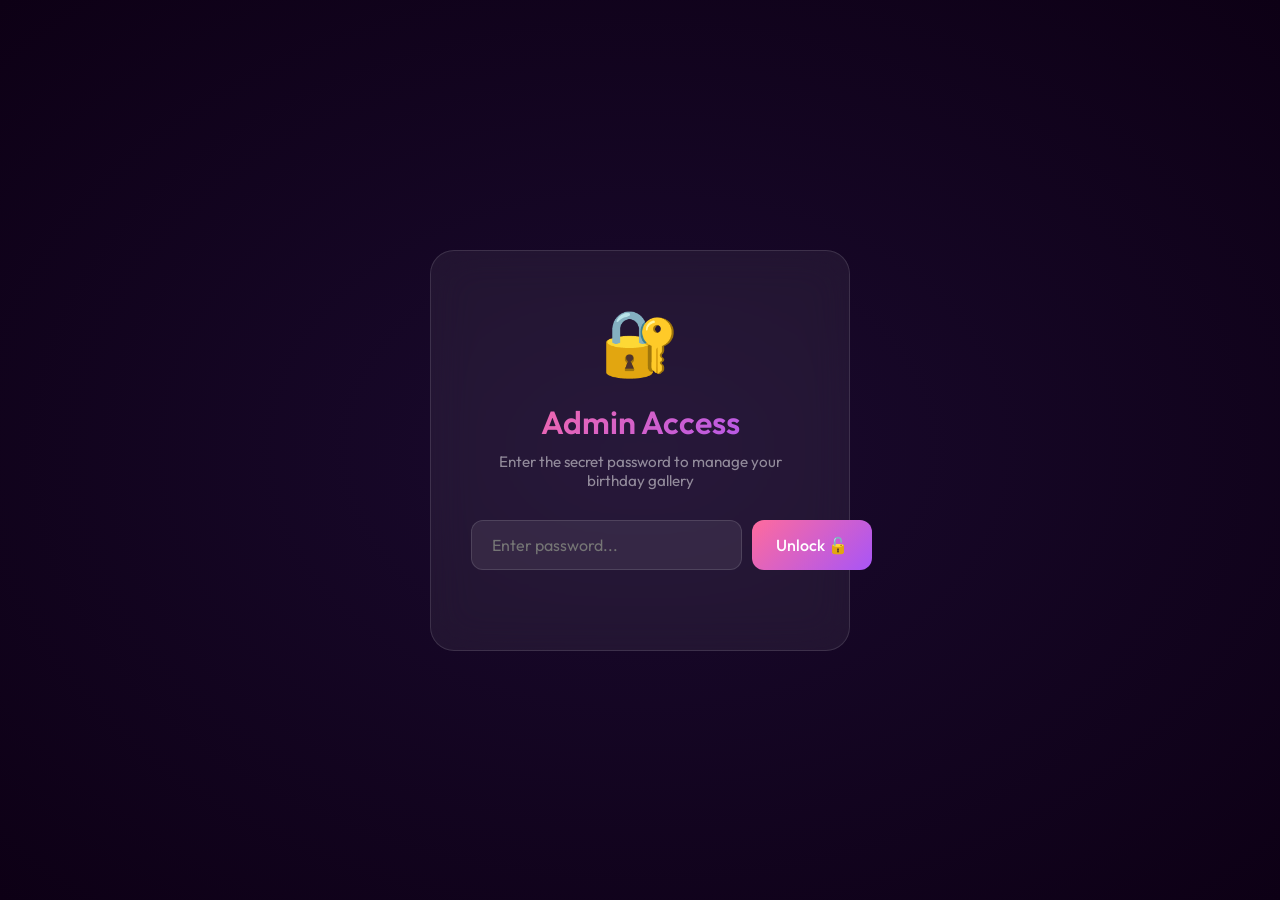
<file: admin.html>
<!DOCTYPE html>
<html lang="en">
<head>
    <meta charset="UTF-8">
    <meta name="viewport" content="width=device-width, initial-scale=1.0">
    <title>Admin Panel — Birthday Website</title>
    <link rel="preconnect" href="https://fonts.googleapis.com">
    <link rel="preconnect" href="https://fonts.gstatic.com" crossorigin>
    <link href="https://fonts.googleapis.com/css2?family=Outfit:wght@300;400;500;600;700&display=swap" rel="stylesheet">
    <link rel="stylesheet" href="css/admin.css">
</head>
<body>

    <!-- LOGIN SCREEN -->
    <div id="login-screen">
        <div class="login-container">
            <div class="login-icon">🔐</div>
            <h1>Admin Access</h1>
            <p>Enter the secret password to manage your birthday gallery</p>
            <form id="login-form">
                <div class="input-group">
                    <input type="password" id="admin-password" placeholder="Enter password..." autocomplete="off" required>
                    <button type="submit" class="btn-login">Unlock 🔓</button>
                </div>
                <p id="login-error" class="error-msg"></p>
            </form>
        </div>
    </div>

    <!-- ADMIN DASHBOARD -->
    <div id="admin-dashboard" class="hidden">
        <!-- Header -->
        <header class="admin-header">
            <div class="admin-header-left">
                <h1>🎂 Birthday Gallery Manager</h1>
            </div>
            <div class="admin-header-right">
                <a href="index.html" class="btn-view-site" target="_blank">👁️ View Website</a>
                <button id="logout-btn" class="btn-logout">Logout</button>
            </div>
        </header>

        <!-- Stats Bar -->
        <div class="stats-bar">
            <div class="stat-card">
                <span class="stat-number" id="stat-total">0</span>
                <span class="stat-label">Total Files</span>
            </div>
            <div class="stat-card">
                <span class="stat-number" id="stat-photos">0</span>
                <span class="stat-label">Photos</span>
            </div>
            <div class="stat-card">
                <span class="stat-number" id="stat-videos">0</span>
                <span class="stat-label">Videos</span>
            </div>
            <div class="stat-card">
                <span class="stat-number" id="stat-cloud">☁️</span>
                <span class="stat-label">Cloudinary</span>
            </div>
        </div>

        <!-- Upload Section -->
        <div class="upload-section">
            <h2>📤 Upload Media</h2>
            <p class="upload-hint">Drag & drop files or click to browse. Supports photos and videos.</p>
            
            <div class="upload-zone" id="upload-zone">
                <div class="upload-zone-content">
                    <div class="upload-icon">📁</div>
                    <p class="upload-text">Drop photos & videos here</p>
                    <p class="upload-subtext">or click to browse files</p>
                    <input type="file" id="file-input" multiple accept="image/*,video/*" class="file-input-hidden">
                </div>
            </div>

            <!-- Upload Progress -->
            <div id="upload-progress-container" class="hidden">
                <div id="upload-items"></div>
            </div>
        </div>

        <!-- Gallery Management -->
        <div class="gallery-management">
            <div class="gallery-management-header">
                <h2>🖼️ Uploaded Media</h2>
                <button id="refresh-gallery" class="btn-refresh">🔄 Refresh</button>
            </div>
            <div class="admin-gallery-grid" id="admin-gallery-grid">
                <div class="loading-placeholder">Loading gallery...</div>
            </div>
        </div>

        <!-- Cloudinary Config -->
        <div class="config-section">
            <h2>⚙️ Cloudinary Configuration</h2>
            <div class="config-grid">
                <div class="config-item">
                    <label>Cloud Name</label>
                    <input type="text" id="config-cloud-name" value="dnsyvxggn">
                </div>
                <div class="config-item">
                    <label>Upload Preset</label>
                    <input type="text" id="config-upload-preset" value="birthday-wife">
                </div>
                <div class="config-item">
                    <label>Folder</label>
                    <input type="text" id="config-folder" value="birthday-wife">
                </div>
                <div class="config-item">
                    <label>Tag</label>
                    <input type="text" id="config-tag" value="birthday-gallery">
                </div>
            </div>
            <button id="save-config" class="btn-save-config">💾 Save Configuration</button>
        </div>
    </div>

    <script src="js/cloudinary.js"></script>
    <script src="js/admin.js"></script>
</body>
</html>
</file>
<file: css/admin.css>
/* ============================================
   ADMIN PANEL STYLES
   ============================================ */

:root {
    --bg-dark: #0d0015;
    --bg-deep: #1a0a2e;
    --bg-card: #1e1035;
    --rose: #ff6b9d;
    --rose-light: #ff9ec6;
    --gold: #ffd700;
    --purple: #a855f7;
    --purple-light: #c084fc;
    --green: #10b981;
    --red: #ef4444;
    --white: #ffffff;
    --glass-bg: rgba(255, 255, 255, 0.06);
    --glass-border: rgba(255, 255, 255, 0.12);
    --font: 'Outfit', sans-serif;
    --transition: all 0.3s ease;
}

*, *::before, *::after {
    margin: 0;
    padding: 0;
    box-sizing: border-box;
}

body {
    font-family: var(--font);
    background: var(--bg-dark);
    color: var(--white);
    min-height: 100vh;
}

.hidden { display: none !important; }

/* ============================================
   LOGIN SCREEN
   ============================================ */
#login-screen {
    min-height: 100vh;
    display: flex;
    align-items: center;
    justify-content: center;
    background: radial-gradient(ellipse at center, #1a0a2e, #0d0015);
    padding: 20px;
}

.login-container {
    text-align: center;
    max-width: 420px;
    width: 100%;
    padding: 50px 40px;
    background: var(--glass-bg);
    border: 1px solid var(--glass-border);
    border-radius: 24px;
    backdrop-filter: blur(20px);
}

.login-icon {
    font-size: 4rem;
    margin-bottom: 20px;
}

.login-container h1 {
    font-size: 2rem;
    font-weight: 600;
    margin-bottom: 10px;
    background: linear-gradient(135deg, var(--rose), var(--purple));
    -webkit-background-clip: text;
    -webkit-text-fill-color: transparent;
    background-clip: text;
}

.login-container p {
    color: rgba(255,255,255,0.5);
    margin-bottom: 30px;
    font-size: 0.95rem;
}

.input-group {
    display: flex;
    gap: 10px;
}

.input-group input {
    flex: 1;
    padding: 14px 20px;
    background: rgba(255,255,255,0.08);
    border: 1px solid var(--glass-border);
    border-radius: 12px;
    color: white;
    font-family: var(--font);
    font-size: 1rem;
    outline: none;
    transition: var(--transition);
}

.input-group input:focus {
    border-color: var(--rose);
    box-shadow: 0 0 20px rgba(255, 107, 157, 0.2);
}

.btn-login {
    padding: 14px 24px;
    background: linear-gradient(135deg, var(--rose), var(--purple));
    border: none;
    border-radius: 12px;
    color: white;
    font-family: var(--font);
    font-size: 1rem;
    font-weight: 500;
    cursor: pointer;
    transition: var(--transition);
    white-space: nowrap;
}

.btn-login:hover {
    transform: translateY(-2px);
    box-shadow: 0 8px 25px rgba(255, 107, 157, 0.4);
}

.error-msg {
    color: var(--red) !important;
    margin-top: 15px !important;
    font-size: 0.9rem !important;
}

/* ============================================
   ADMIN HEADER
   ============================================ */
.admin-header {
    display: flex;
    align-items: center;
    justify-content: space-between;
    padding: 20px 30px;
    background: var(--glass-bg);
    border-bottom: 1px solid var(--glass-border);
    flex-wrap: wrap;
    gap: 15px;
}

.admin-header h1 {
    font-size: 1.4rem;
    font-weight: 600;
}

.admin-header-right {
    display: flex;
    gap: 12px;
}

.btn-view-site {
    padding: 10px 20px;
    background: rgba(255,255,255,0.08);
    border: 1px solid var(--glass-border);
    border-radius: 10px;
    color: white;
    text-decoration: none;
    font-family: var(--font);
    font-size: 0.9rem;
    transition: var(--transition);
}

.btn-view-site:hover {
    background: rgba(255,255,255,0.15);
}

.btn-logout {
    padding: 10px 20px;
    background: rgba(239, 68, 68, 0.2);
    border: 1px solid rgba(239, 68, 68, 0.3);
    border-radius: 10px;
    color: var(--red);
    font-family: var(--font);
    font-size: 0.9rem;
    cursor: pointer;
    transition: var(--transition);
}

.btn-logout:hover {
    background: rgba(239, 68, 68, 0.3);
}

/* ============================================
   STATS BAR
   ============================================ */
.stats-bar {
    display: grid;
    grid-template-columns: repeat(auto-fit, minmax(160px, 1fr));
    gap: 15px;
    padding: 25px 30px;
}

.stat-card {
    background: var(--glass-bg);
    border: 1px solid var(--glass-border);
    border-radius: 16px;
    padding: 25px 20px;
    text-align: center;
    transition: var(--transition);
}

.stat-card:hover {
    border-color: var(--rose);
    transform: translateY(-3px);
}

.stat-number {
    display: block;
    font-size: 2rem;
    font-weight: 700;
    background: linear-gradient(135deg, var(--gold), var(--rose));
    -webkit-background-clip: text;
    -webkit-text-fill-color: transparent;
    background-clip: text;
    margin-bottom: 5px;
}

.stat-label {
    font-size: 0.8rem;
    text-transform: uppercase;
    letter-spacing: 1.5px;
    color: rgba(255,255,255,0.5);
}

/* ============================================
   UPLOAD SECTION
   ============================================ */
.upload-section {
    padding: 30px;
}

.upload-section h2 {
    font-size: 1.3rem;
    margin-bottom: 8px;
}

.upload-hint {
    color: rgba(255,255,255,0.5);
    font-size: 0.9rem;
    margin-bottom: 20px;
}

.upload-zone {
    border: 2px dashed var(--glass-border);
    border-radius: 20px;
    padding: 60px 30px;
    text-align: center;
    cursor: pointer;
    transition: var(--transition);
    background: var(--glass-bg);
}

.upload-zone:hover,
.upload-zone.drag-over {
    border-color: var(--rose);
    background: rgba(255, 107, 157, 0.05);
    transform: scale(1.01);
}

.upload-icon {
    font-size: 3.5rem;
    margin-bottom: 15px;
}

.upload-text {
    font-size: 1.15rem;
    font-weight: 500;
    margin-bottom: 8px;
}

.upload-subtext {
    color: rgba(255,255,255,0.4);
    font-size: 0.9rem;
}

.file-input-hidden {
    display: none;
}

/* Upload Progress */
#upload-progress-container {
    margin-top: 20px;
}

.upload-item {
    display: flex;
    align-items: center;
    gap: 15px;
    padding: 15px 20px;
    background: var(--glass-bg);
    border: 1px solid var(--glass-border);
    border-radius: 12px;
    margin-bottom: 10px;
}

.upload-item-info {
    flex: 1;
}

.upload-item-name {
    font-size: 0.9rem;
    font-weight: 500;
    margin-bottom: 8px;
    white-space: nowrap;
    overflow: hidden;
    text-overflow: ellipsis;
    max-width: 300px;
}

.upload-progress-bar {
    height: 6px;
    background: rgba(255,255,255,0.1);
    border-radius: 3px;
    overflow: hidden;
}

.upload-progress-fill {
    height: 100%;
    background: linear-gradient(90deg, var(--rose), var(--purple));
    border-radius: 3px;
    transition: width 0.3s ease;
    width: 0%;
}

.upload-item-status {
    font-size: 0.8rem;
    color: rgba(255,255,255,0.5);
    white-space: nowrap;
}

.upload-item-status.success { color: var(--green); }
.upload-item-status.error { color: var(--red); }

/* ============================================
   GALLERY MANAGEMENT
   ============================================ */
.gallery-management {
    padding: 30px;
}

.gallery-management-header {
    display: flex;
    align-items: center;
    justify-content: space-between;
    margin-bottom: 20px;
}

.gallery-management-header h2 {
    font-size: 1.3rem;
}

.btn-refresh {
    padding: 8px 18px;
    background: var(--glass-bg);
    border: 1px solid var(--glass-border);
    border-radius: 10px;
    color: white;
    font-family: var(--font);
    font-size: 0.85rem;
    cursor: pointer;
    transition: var(--transition);
}

.btn-refresh:hover {
    background: rgba(255,255,255,0.12);
}

.admin-gallery-grid {
    display: grid;
    grid-template-columns: repeat(auto-fill, minmax(200px, 1fr));
    gap: 15px;
}

.admin-gallery-item {
    position: relative;
    border-radius: 12px;
    overflow: hidden;
    border: 1px solid var(--glass-border);
    aspect-ratio: 1;
    transition: var(--transition);
}

.admin-gallery-item:hover {
    border-color: var(--rose);
    transform: scale(1.02);
}

.admin-gallery-item img {
    width: 100%;
    height: 100%;
    object-fit: cover;
}

.admin-gallery-item .media-badge {
    position: absolute;
    top: 10px;
    left: 10px;
    padding: 4px 10px;
    background: rgba(0,0,0,0.6);
    backdrop-filter: blur(10px);
    border-radius: 6px;
    font-size: 0.75rem;
}

.loading-placeholder {
    grid-column: 1 / -1;
    text-align: center;
    padding: 60px;
    color: rgba(255,255,255,0.4);
}

/* ============================================
   CONFIG SECTION
   ============================================ */
.config-section {
    padding: 30px;
    margin-top: 20px;
    border-top: 1px solid var(--glass-border);
}

.config-section h2 {
    font-size: 1.3rem;
    margin-bottom: 20px;
}

.config-grid {
    display: grid;
    grid-template-columns: repeat(auto-fit, minmax(240px, 1fr));
    gap: 15px;
    margin-bottom: 20px;
}

.config-item label {
    display: block;
    font-size: 0.8rem;
    text-transform: uppercase;
    letter-spacing: 1px;
    color: rgba(255,255,255,0.5);
    margin-bottom: 8px;
}

.config-item input {
    width: 100%;
    padding: 12px 16px;
    background: rgba(255,255,255,0.06);
    border: 1px solid var(--glass-border);
    border-radius: 10px;
    color: white;
    font-family: var(--font);
    font-size: 0.95rem;
    outline: none;
    transition: var(--transition);
}

.config-item input:focus {
    border-color: var(--purple);
}

.btn-save-config {
    padding: 12px 28px;
    background: linear-gradient(135deg, var(--purple), var(--rose));
    border: none;
    border-radius: 12px;
    color: white;
    font-family: var(--font);
    font-size: 0.95rem;
    font-weight: 500;
    cursor: pointer;
    transition: var(--transition);
}

.btn-save-config:hover {
    transform: translateY(-2px);
    box-shadow: 0 8px 25px rgba(168, 85, 247, 0.4);
}

/* ============================================
   RESPONSIVE
   ============================================ */
@media (max-width: 768px) {
    .admin-header {
        padding: 15px 20px;
    }

    .admin-header h1 {
        font-size: 1.1rem;
    }

    .stats-bar {
        grid-template-columns: repeat(2, 1fr);
        padding: 15px 20px;
    }

    .upload-section,
    .gallery-management,
    .config-section {
        padding: 20px;
    }

    .admin-gallery-grid {
        grid-template-columns: repeat(2, 1fr);
    }

    .input-group {
        flex-direction: column;
    }
}
</file>
